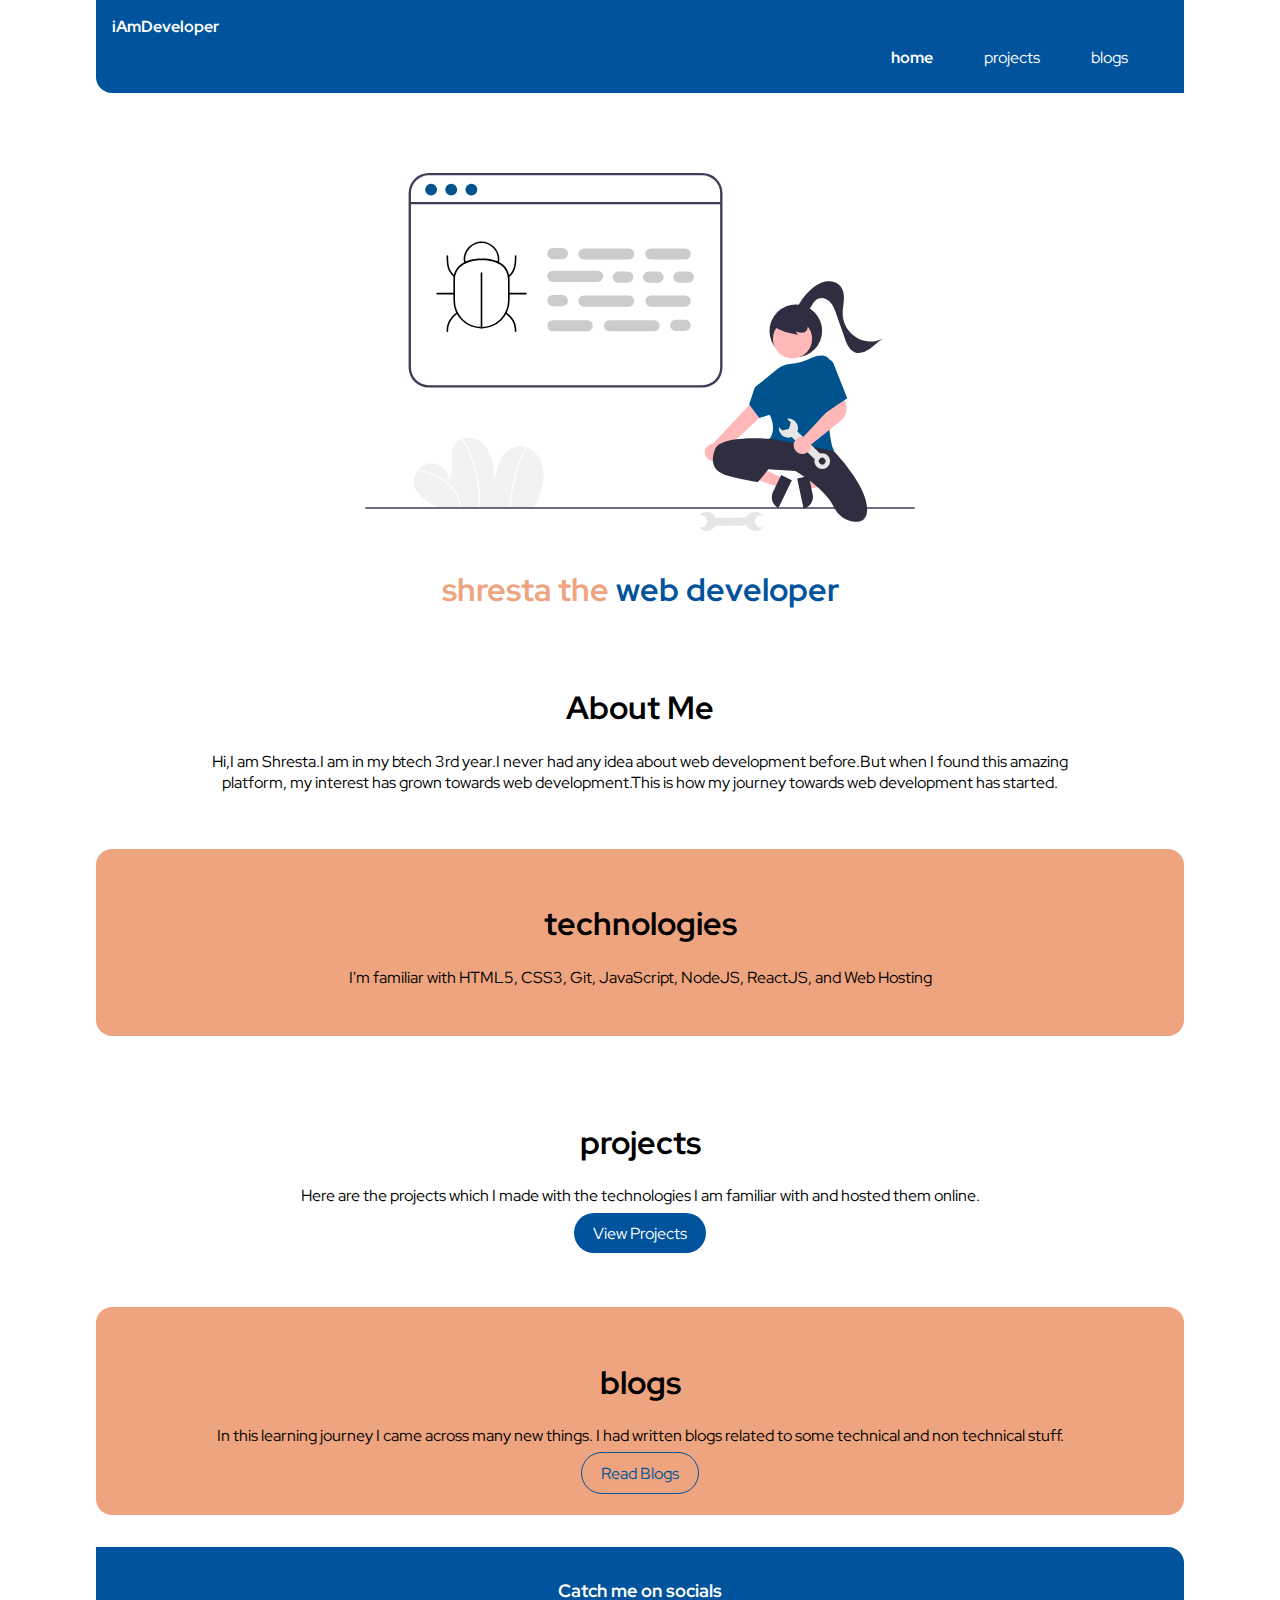
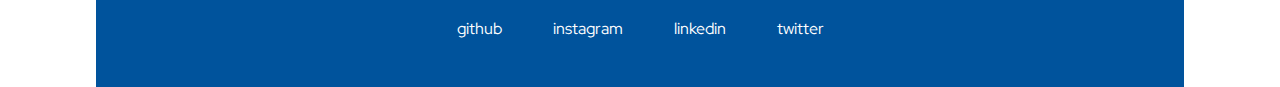
<file: index.html>
<!DOCTYPE html>
<html lang="en">
  <head>
    <meta charset="UTF-8" />
    <meta name="viewport" content="width=device-width, initial-scale=1.0" />
    <title></title>
    <link href="/styles.css" rel="stylesheet" />
  </head>
  <body>
    <nav class="navigation container">
      <div class="nav-brand"><a href="/">iAmDeveloper</a></div>
      <ul class="list-non-bullet nav-pills">
        <li class="list-item-inline">
          <a class="link link-active" href="/">home</a>
        </li>
        <li class="list-item-inline">
          <a class="link" href="pages/project.html">projects</a>
        </li>
        <li class="list-item-inline">
          <a class="link" href="pages/blogs.html">blogs</a>
        </li>
      </ul>
    </nav>

    <header class="hero">
      <img class="hero-img" src="hero2.svg" />
      <h1 class="hero-heading">
        shresta the <span class="heading-inverted"> web developer</span>
      </h1>
    </header>
    
    <section class="sectionme">
      <div class="container container-center">
        <h1>About Me</h1>
        <p>
          Hi,I am Shresta.I am in my btech 3rd year.I never had any idea about web development before.But when I found this amazing platform, my interest has grown towards web development.This is how my journey towards web development has started.
        </p>
        
      </div>
    </section>

    <section class="section ow">
      <div class="container container-center">
        <h1>technologies</h1>
        <p>
          I'm familiar with HTML5, CSS3, Git, JavaScript, NodeJS, ReactJS, and
          Web Hosting
        </p>
      </div>
    </section>

    <section class="section">
      <div class="container container-center">
        <h1>projects</h1>
        <p>
          Here are the projects which I made with the technologies I am familiar with
          and hosted them online.
        </p>
        <a class="link link-primary" href="pages/project.html">View Projects</a>
      </div>
    </section>

    <section class="section ow">
      <div class="container container-center">
        <h1>blogs</h1>
        <p>
          In this learning journey I came across many new things. I had written blogs related to some technical and non technical stuff.
        </p>
        <a class="link link-secondary" href="pages/blogs.html">Read Blogs</a>
      </div>
    </section>

    <footer class="footer">
      <div class="footer-header">Catch me on socials</div>
      <ul class="social-links list-non-bullet">
        <li class="list-item-inline">
          <a class="link" href="https://github.com/shrestakotha"> github </a>
        </li>
        <li class="list-item-inline">
          <a class="link" href="https://www.instagram.com/kotha.shresta02">instagram</a>
        </li>
        <li class="list-item-inline">
          <a class="link" href="https://www.linkedin.com/in/kotha-shresta-230243236">
            linkedin
          </a>
        </li>
        <li class="list-item-inline">
          <a class="link" href="https://twitter.com/ShrestaKotha?t=x9owsGYEYq7KWsgTEt3oag&s=09">
            twitter
          </a>
          </li>
      </ul>
    </footer>
  </body>
</html>
</file>
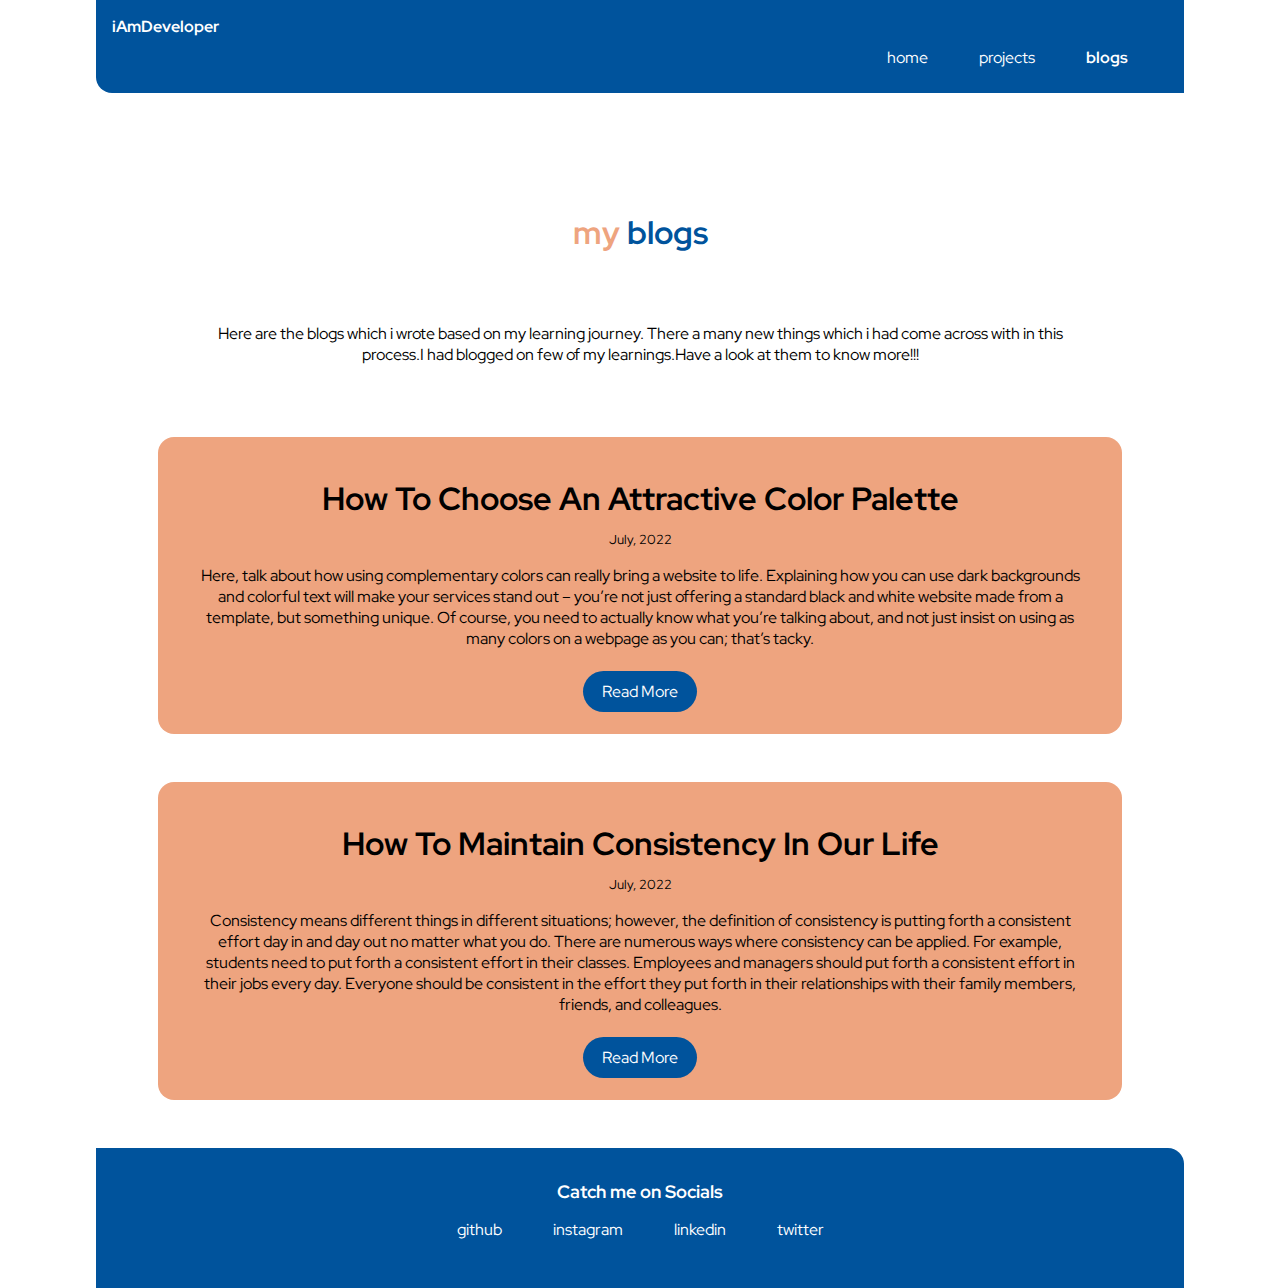
<file: pages/blogs.html>
<!DOCTYPE html>
<html lang="en">
  <head>
    <meta charset="UTF-8" />
    <meta name="viewport" content="width=device-width, initial-scale=1.0" />
    <link href="/styles.css" rel="stylesheet" />
    <title></title>
  </head>
  <body>
    <nav class="navigation container ">
      <div class="nav-brand">iAmDeveloper<a href="/"></a></div>
      <ul class="list-non-bullet nav-pills">
        <li class="list-item-inline">
          <a class="link" href="/">home</a>
        </li>
        <li class="list-item-inline">
          <a class="link" href="/pages/project.html">projects</a>
        </li>
        <li class="list-item-inline">
          <a class="link link-active" href="/pages/blogs.html">blogs</a>
        </li>
      </ul>
    </nav>

    <header class="hero">
      <h1 class="hero-heading">
        my <span class="heading-inverted">blogs</span>
      </h1>
    </header>
    <section class="sectionme">
      <div class="container container-center ">
        
        <p>
          Here are the  blogs which i wrote based on my learning journey.
          There a many new things which i had come across with in this process.I had blogged on few of my learnings.Have a look at them to know more!!!
        </p>
        
      </div>
    </section>

    <ul class="list-non-bullet">
      <li>
        <article class="showcase-list container container-center ow">
          <h1>How To Choose An Attractive Color Palette
          </h1>
          <small>July, 2022</small>
          <p>
            Here, talk about how using complementary colors can really bring a website to life. Explaining how you can use dark backgrounds and colorful text will make your services stand out – you’re not just offering a standard black and white website made from a template, but something unique. Of course, you need to actually know what you’re talking about, and not just insist on using as many colors on a webpage as you can; that’s tacky.

          </p>

          <a class="link link-primary" href="./dummy-blog.html">Read More</a>
        </article>
      </li>

      <li>
        <article class="showcase-list container container-center ow">
          <h1>How To Maintain Consistency In Our Life
          </h1>
          <small>July, 2022</small>
          <p>
            Consistency means different things in different situations; however, the definition of consistency is putting forth a consistent effort day in and day out no matter what you do. There are numerous ways where consistency can be applied.

For example, students need to put forth a consistent effort in their classes. Employees and managers should put forth a consistent effort in their jobs every day. Everyone should be consistent in the effort they put forth in their relationships with their family members, friends, and colleagues. 

          </p>

          <a
            class="link link-primary"
            href="./dummy-blog1.html"
            >Read More</a
          >
        </article>
      </li>
    </ul>

    <footer class="footer">
      <div class="footer-header">Catch me on Socials</div>
      <ul class="social-links list-non-bullet">
        <li class="list-item-inline">
          <a class="link" href="https://github.com/shrestakotha"> github </a>
        </li>
        <li class="list-item-inline">
          <a class="link" href="https://www.instagram.com/kotha.shresta02"> instagram</a>
        </li>
        <li class="list-item-inline">
          <a class="link" href="https://www.linkedin.com/in/kotha-shresta-230243236">
            linkedin
          </a>
        </li>
        <li class="list-item-inline">
          <a class="link" href="https://twitter.com/ShrestaKotha?t=x9owsGYEYq7KWsgTEt3oag&s=09">
            twitter
          </a>
          </li>
      </ul>
    </footer>
  </body>
</html>
</file>
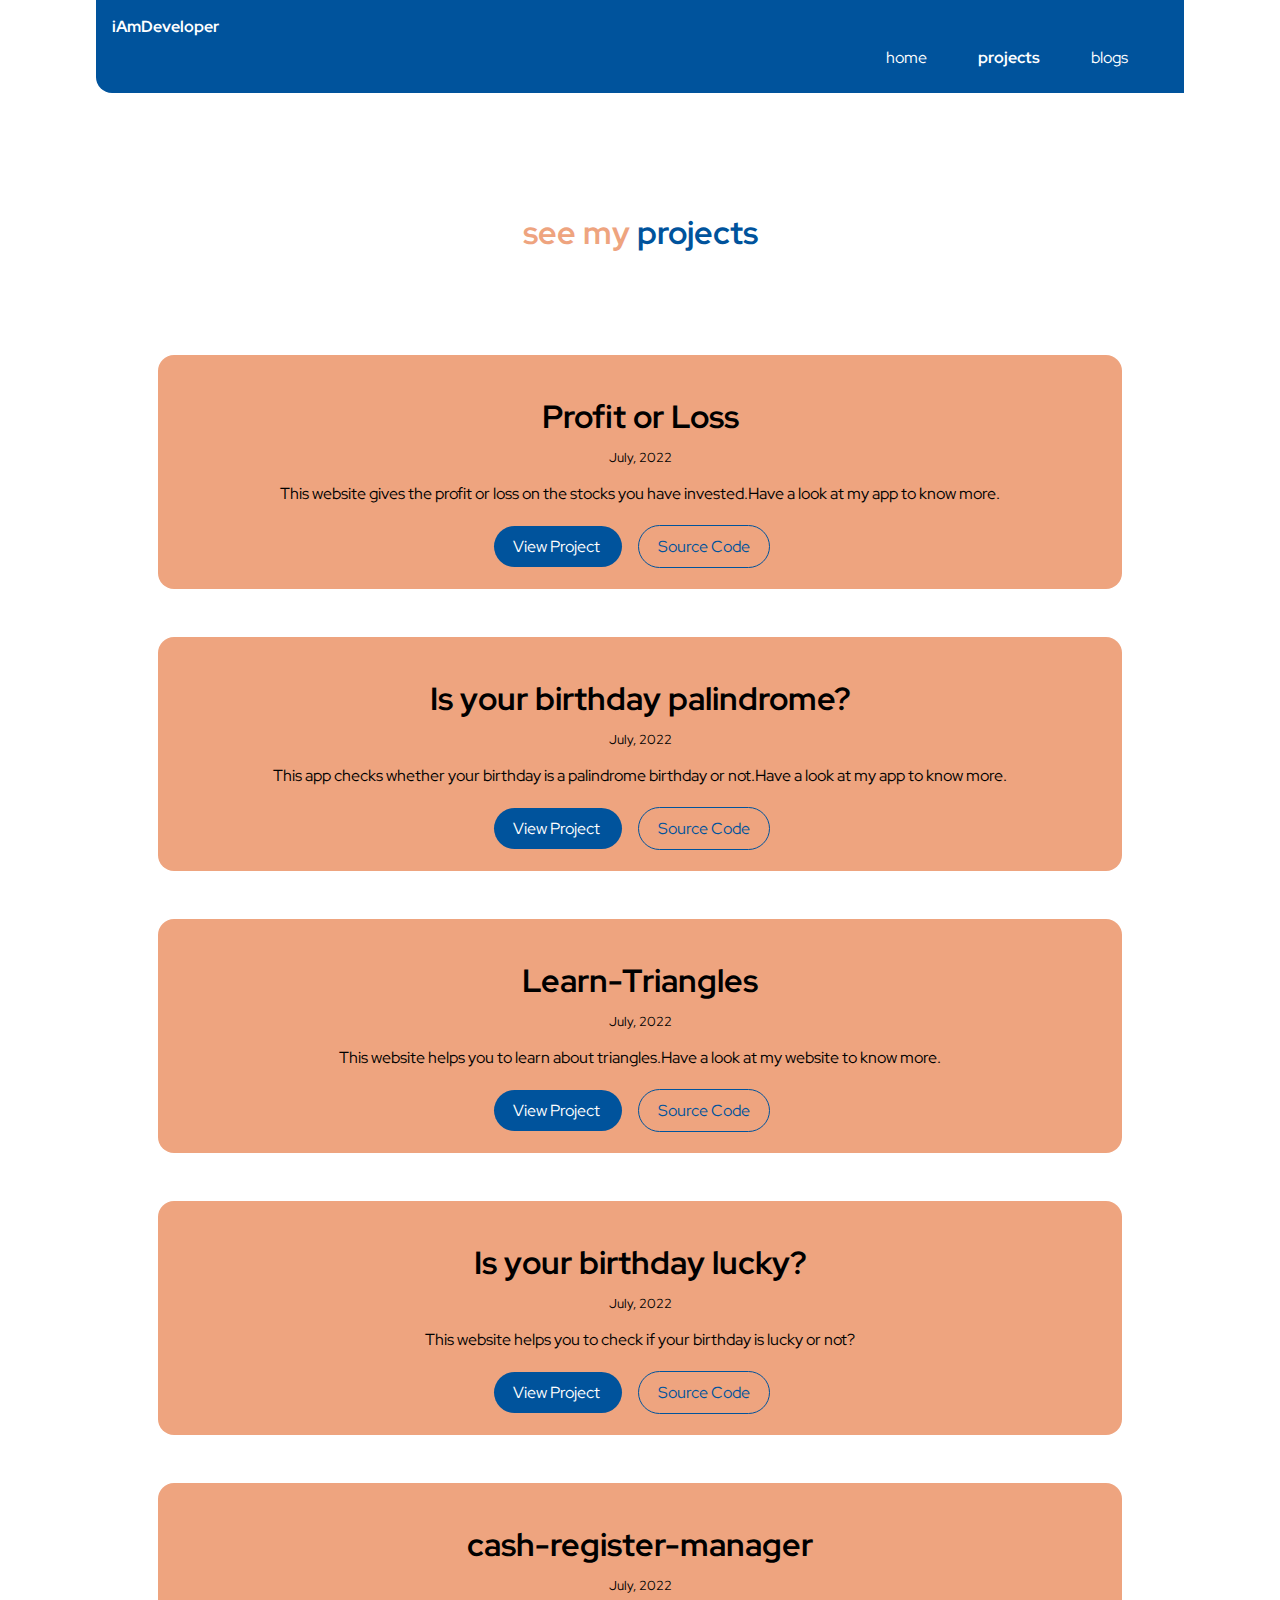
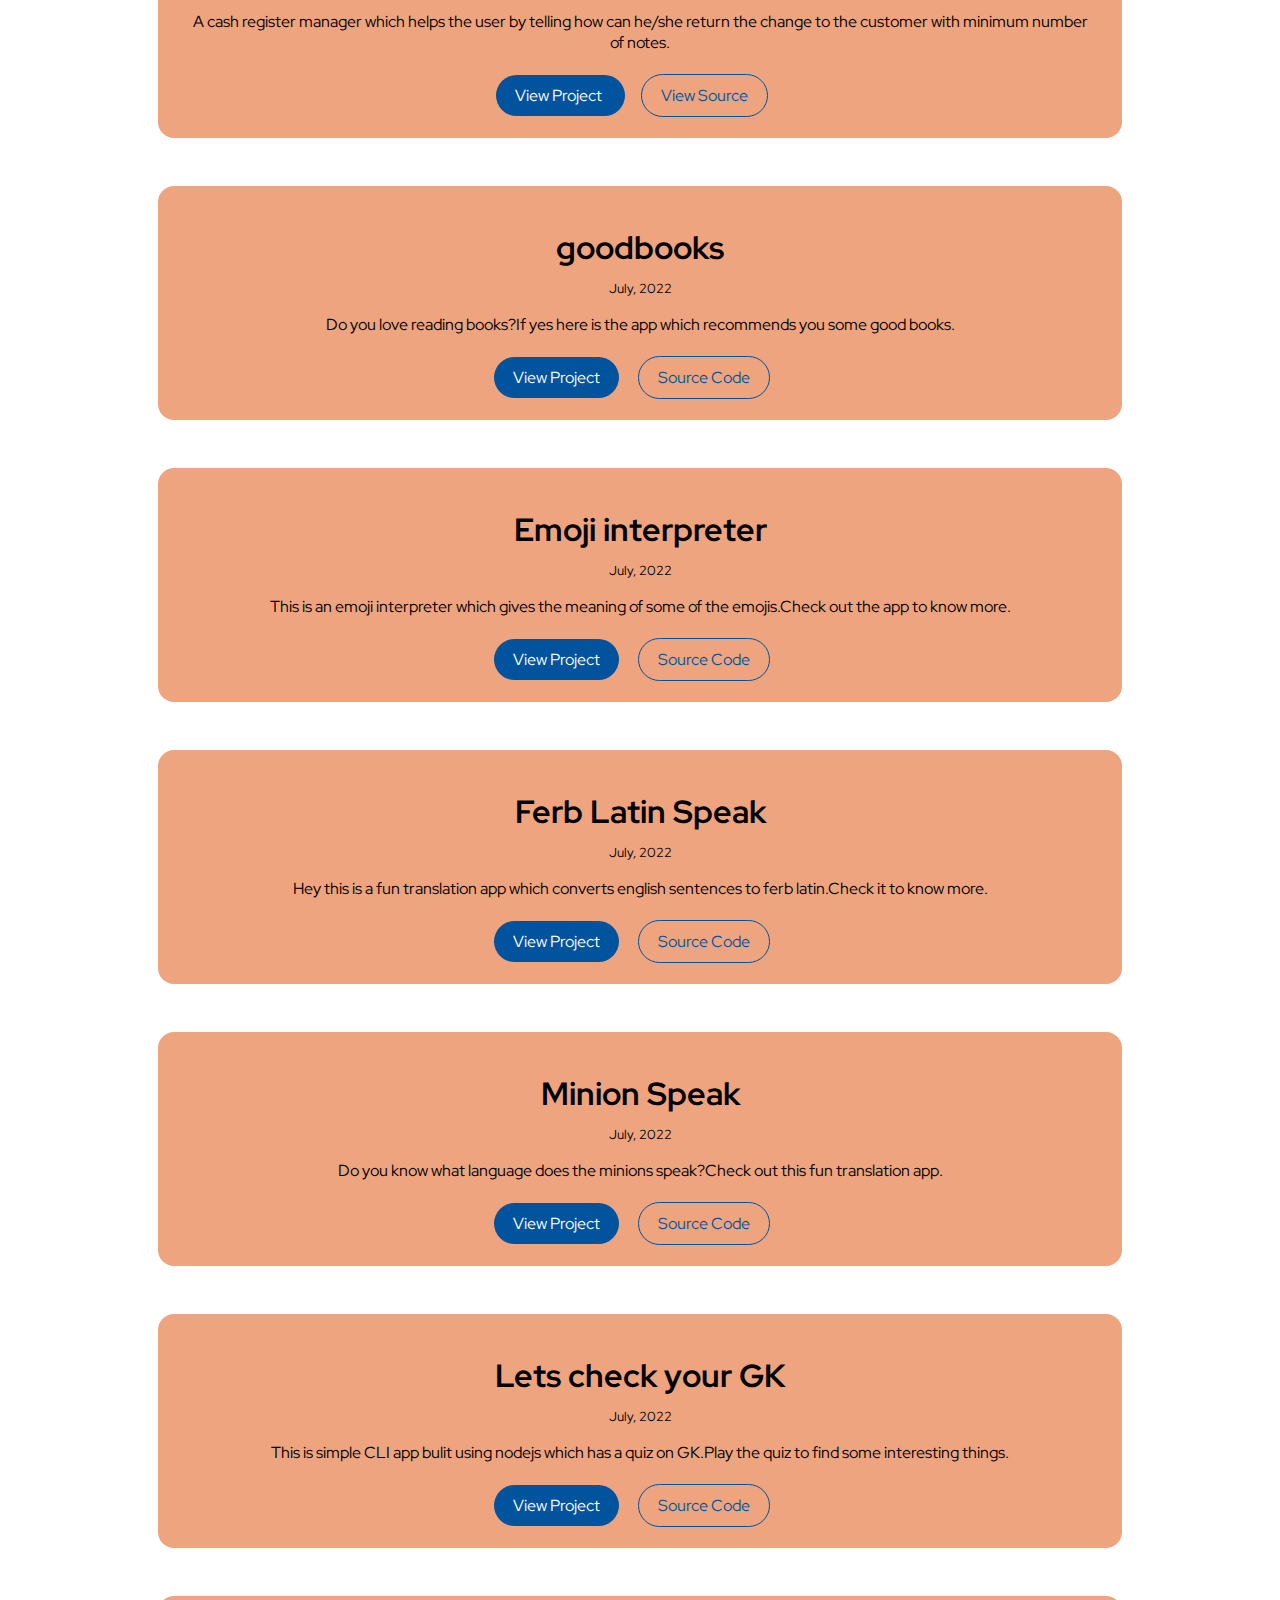
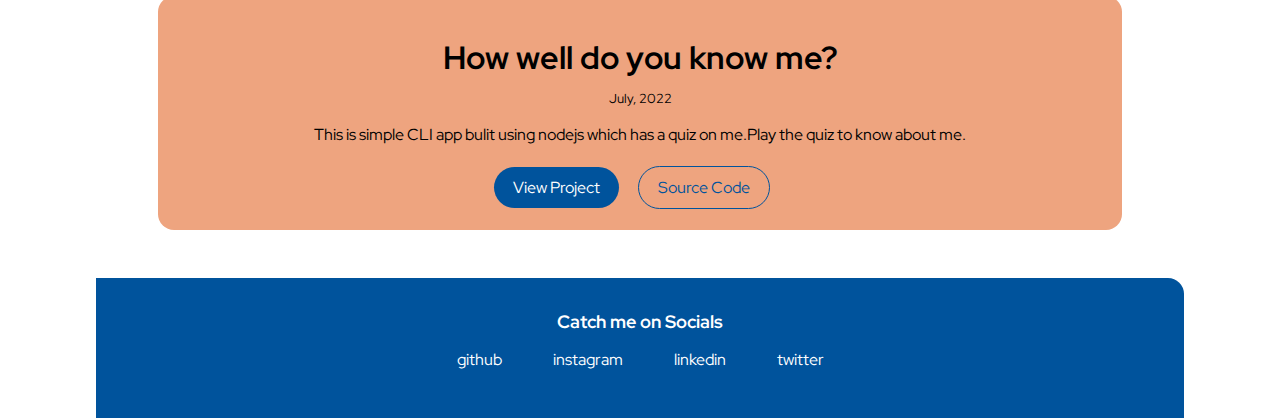
<file: pages/project.html>
<!DOCTYPE html>
<html lang="en">
  <head>
    <meta charset="UTF-8" />
    <meta name="viewport" content="width=device-width, initial-scale=1.0" />
    <link href="/styles.css" rel="stylesheet" />
    <title></title>
  </head>
  <body>
    <nav class="navigation container">
      <div class="nav-brand"><a href="/">iAmDeveloper</a></div>
      <ul class="list-non-bullet nav-pills">
        <li class="list-item-inline">
          <a class="link" href="/">home</a>
        </li>
        <li class="list-item-inline">
          <a class="link link-active" href="/pages/project.html">projects</a>
        </li>
        <li class="list-item-inline">
          <a class="link" href="/pages/blogs.html">blogs</a>
        </li>
      </ul>
    </nav>

    <header class="hero">
      <h1 class="hero-heading">
        see my <span class="heading-inverted">projects</span>
      </h1>
    </header>

    <ul class="list-non-bullet">
      <li>
        <article class="showcase-list container container-center ow">
          <h1>Profit or Loss</h1>
          <small>July, 2022</small>
          <p>
            This website gives the profit or loss on the stocks you have invested.Have a look at my app to know more.
          </p>

          <a
            class="link link-primary"
            href="https://stock-shresta.netlify.app/"
          >
            View Project
          </a>
          <a
            class="link link-secondary"
            href="https://github.com/shrestakotha/Stock-Calculator"
          >
            Source Code
          </a>
        </article>
      </li>

      <li>
        <article class="showcase-list container container-center ow">
          <h1>Is your birthday palindrome?</h1>
          <small>July, 2022</small>
          <p>
            This app checks whether your birthday is a palindrome birthday or
            not.Have a look at my app to know more.
          </p>

          <a
            class="link link-primary"
            href="https://shresta-palindromebirthday.netlify.app/"
          >
            View Project
          </a>
          <a
            class="link link-secondary"
            href="https://github.com/shrestakotha/Is-your-birthday-palindrome-"
          >
             Source Code
          </a>
        </article>
      </li>

      <li>
        <article class="showcase-list container container-center ow">
          <h1>Learn-Triangles</h1>
          <small>July, 2022</small>
          <p>This website helps you to learn about triangles.Have a look at my website to know more.</p>

          <a
            class="link link-primary"
            href="https://triangle-shresta.netlify.app/"
          >
            View Project
          </a>
          <a
            class="link link-secondary"
            href="https://github.com/shrestakotha/FunWithTriangles"
          >
            Source Code
          </a>
        </article>
      </li>

      <li>
        <article class="showcase-list container container-center ow">
          <h1>Is your birthday lucky?</h1>
          <small>July, 2022</small>
          <p>
            This website helps you to check if your birthday is lucky or not?
          </p>

          <a
            class="link link-primary"
            href="https://shresta-luckybirthday.netlify.app/"
          >
            View Project
          </a>
          <a
            class="link link-secondary"
            href="https://github.com/shrestakotha/Is-your-birthday-lucky-"
            >Source Code</a
          >
        </article>
      </li>

      <li>
        <article class="showcase-list container container-center ow">
          <h1>cash-register-manager</h1>
          <small>July, 2022</small>
          <p>
            A cash register manager which helps the user by telling how can
            he/she return the change to the customer with minimum number of
            notes.
          </p>

          <a
            class="link link-primary"
            href="https://cash-register-shresta.netlify.app/"
          >
            View Project
          </a>
          <a
            class="link link-secondary"
            href="https://github.com/shrestakotha/cash-register-manager"
            >View Source</a
          >
        </article>
      </li>

      <li>
        <article class="showcase-list container container-center ow">
          <h1>goodbooks</h1>
          <small>July, 2022</small>
          <p>
           Do you love reading books?If yes here is the app which recommends you some good books.
          </p>

          <a class="link link-primary" href="https://rxomrh.csb.app/"
            >View Project</a
          >
          <a
            class="link link-secondary"
            href="https://github.com/shrestakotha/Good-Books"
            >Source Code</a
          >
        </article>
      </li>

      <li>
        <article class="showcase-list container container-center ow">
          <h1>Emoji interpreter</h1>
          <small>July, 2022</small>
          <p>
           This is an emoji interpreter which gives the meaning of some of the emojis.Check out the app to know more.
          </p>

          <a class="link link-primary" href="https://cbqewx.csb.app/"
            >View Project</a
          >
          <a
            class="link link-secondary"
            href="https://github.com/shrestakotha/inside-out"
            >Source Code</a
          >
        </article>
      </li>

      <li>
        <article class="showcase-list container container-center ow">
          <h1>Ferb Latin Speak</h1>
          <small>July, 2022</small>
          <p>
           Hey this is a fun translation app which converts english sentences to ferb latin.Check it to know more. 
          </p>

          <a class="link link-primary" href="https://ferb-shresta.netlify.app/">View Project</a>
          <a class="link link-secondary" href="https://github.com/shrestakotha/ferb-latin">Source Code</COde></a>
        </article>
      </li>

      <li>
        <article class="showcase-list container container-center ow">
          <h1>Minion Speak</h1>
          <small>July, 2022</small>
          <p>
            Do you know what language does the minions speak?Check out this fun translation app.
          </p>

          <a
            class="link link-primary"
            href="https://banana-shresta.netlify.app/"
            >View Project</a
          >
          <a
            class="link link-secondary"
            href="https://github.com/shrestakotha/banana-speak"
            >Source Code</a
          >
        </article>
      </li>

      <li>
        <article class="showcase-list container container-center ow">
          <h1>Lets check your GK</h1>
          <small>July, 2022</small>
          <p>
            This is simple CLI app bulit using nodejs which has a quiz on GK.Play the quiz to find some interesting things.
          </p>

          <a
            class="link link-primary"
            href="https://replit.com/@KothaShresta/lets-check-your-GK?embed=true"
            >View Project</a
          >
          <a
            class="link link-secondary"
            href="https://github.com/shrestakotha/lets-check-your-GK"
            >Source Code</a
          >
        </article>
      </li>

      <li>
        <article class="showcase-list container container-center ow">
          <h1>How well do you know me?</h1>
          <small>July, 2022</small>
          <p>
            This is simple CLI app bulit using nodejs which has a quiz on me.Play the quiz to know about me.
          </p>

          <a
            class="link link-primary"
            href="https://replit.com/@KothaShresta/project1?embed=true"
            >View Project</a
          >
          <a
            class="link link-secondary"
            href="https://github.com/shrestakotha/myproject1"
            >Source Code</a
          >
        </article>
      </li>
    </ul>

    <footer class="footer">
      <div class="footer-header">Catch me on Socials</div>
      <ul class="social-links list-non-bullet">
        <li class="list-item-inline">
          <a class="link" href="https://github.com/shrestakotha"> github </a>
        </li>
        <li class="list-item-inline">
          <a class="link" href="https://www.instagram.com/kotha.shresta02"> instagram </a>
        </li>
        <li class="list-item-inline">
          <a class="link" href="https://www.linkedin.com/in/kotha-shresta-230243236">
            linkedin
          </a>
        </li>
        <li class="list-item-inline">
          <a class="link" href="https://twitter.com/ShrestaKotha?t=x9owsGYEYq7KWsgTEt3oag&s=09">
            twitter
          </a>
          </li>
      </ul>
    </footer>
  </body>
</html>
</file>
<file: styles.css>
@import url('https://fonts.googleapis.com/css2?family=Comfortaa:wght@300&family=Cormorant+SC:wght@700&family=Josefin+Sans&family=Montserrat:wght@300&family=Red+Hat+Display:wght@300&display=swap');

:root {
  --primary-color: #00539CFF;
  --off-white: #EEA47FFF;
  --dark-gray:#EEA47FFF;
}

body {
  font-family: 'Red Hat Display', sans-serif;
  margin: 0px auto;
  max-width: 85%;
  width: 100%;
}

hr {
  margin: 2rem 0rem;
}


.margin-md {
  margin: 2rem;
}


.container {
  padding: 0rem 1rem;
}

.container-center {
  max-width: 900px;
  width: 100%;
  margin: auto;
}


.link {
  box-sizing: border-box;
  text-decoration: none;
  padding: 0.5rem 1rem;
}

.link-primary {
  max-width: 140px;
  padding: 0.6rem 1.2rem;
  background-color: var(--primary-color);
  color: #fff;
  margin: 1rem auto;
  border-radius: 2rem;
}

.link-secondary {
  max-width: 140px;
  margin: 1rem;
  padding: 0.6rem 1.2rem;
  border-radius: 2rem;
  border: 1px solid var(--primary-color);
  color: var(--primary-color);
}



.list-non-bullet {
  list-style: none;
  padding-inline-start: 0px;
}

.list-item-inline {
  display: inline;
  padding: 0rem 0.5rem;
}



.navigation {
  background-color: var(--primary-color);
  color: white;
  padding: 1rem;
  border-bottom-left-radius: 1rem;
}

.navigation .nav-brand {
  font-weight: bold;
}

.nav-brand a {
  text-decoration: none;
  color: inherit;
}

.navigation .nav-pills {
  text-align: right;
  margin: 0.6rem 1rem;
}

.navigation .link {
  color: white;
}

.navigation .link-active {
  font-weight: bold;
}



.hero {
  padding: 2rem;
  padding-top: 5rem;
}

.hero .hero-img {
  max-width: 80%;
  width: 550px;
  display: block;
  margin: auto;
}

.hero .hero-heading {
  text-align: center;
  padding-top: 1rem;
  color: var(--dark-gray);
}

.hero .hero-heading .heading-inverted {
  color: var(--primary-color);
}



.section {
  padding: 2rem;
  margin: 2rem 0;
  border-radius: 1rem;
  text-align: center;
}

.section h1 {
  text-align: center;
}

.ow {
  background-color: var(--off-white);
}



.footer {
  background-color: var(--primary-color);
  padding: 2rem 1rem;
  text-align: center;
  color: white;
  border-top-right-radius: 1rem;
}

.footer .link {
  color: white;
}

.footer .footer-header {
  font-weight: bold;
  font-size: large;
}

.footer ul {
  padding-inline-start: 0px;
}


.showcase-list {
 
  padding: 2rem;
  border-radius: 1rem;
  text-align: center;
  margin: 3rem auto;
}
.showcase-list h1 {
  margin: 0.5rem;
}

.showcase-list p {
  padding-bottom: 1rem;
}



.showcase-blog {
  padding-bottom: 6rem;
}

@media (max-width: 900px) {
  body {
    max-width: 95%;
    width: 100%;
  }

  .list-item-inline {
    display: inline;
    padding: 0rem;
  }

  .container-center {
    width: auto;
  }

  .link-primary {
    display: block;
  }
}
.sectionme{
  text-align: center;
  padding-bottom: 0.5rem;
  padding-top: 0rem;
}
</file>
